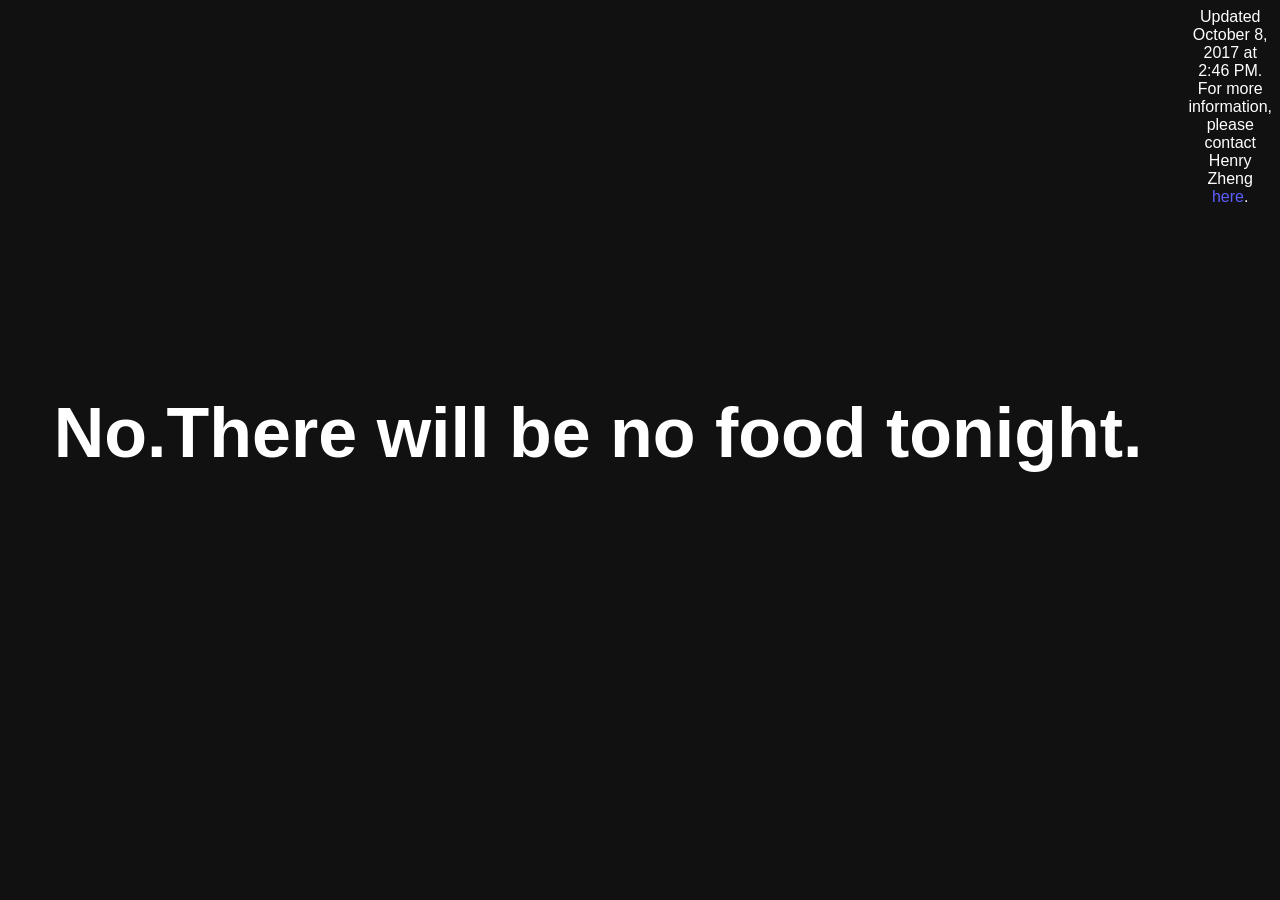
<file: index.html>
<!DOCTYPE html>
<html>
    <head>
        <meta name="viewport" content="width=device-width, initial-scale=1">
        <link rel="stylesheet" type="text/css" href="style.css">
    </head>
    <body>
        <div class="container">
            <div class="main">
                <div class="pulse">No.There will be no food tonight.</div>
                <div class="info" Yay!</div>
            </div>
        </div>
        <div>
            <div class="help">Updated October 8, 2017 at 2:46 PM. For more information, please contact Henry Zheng <a href="http://www.nirchis.com">here</a>.</div>
        </div>
    </body>
</html>
</file>
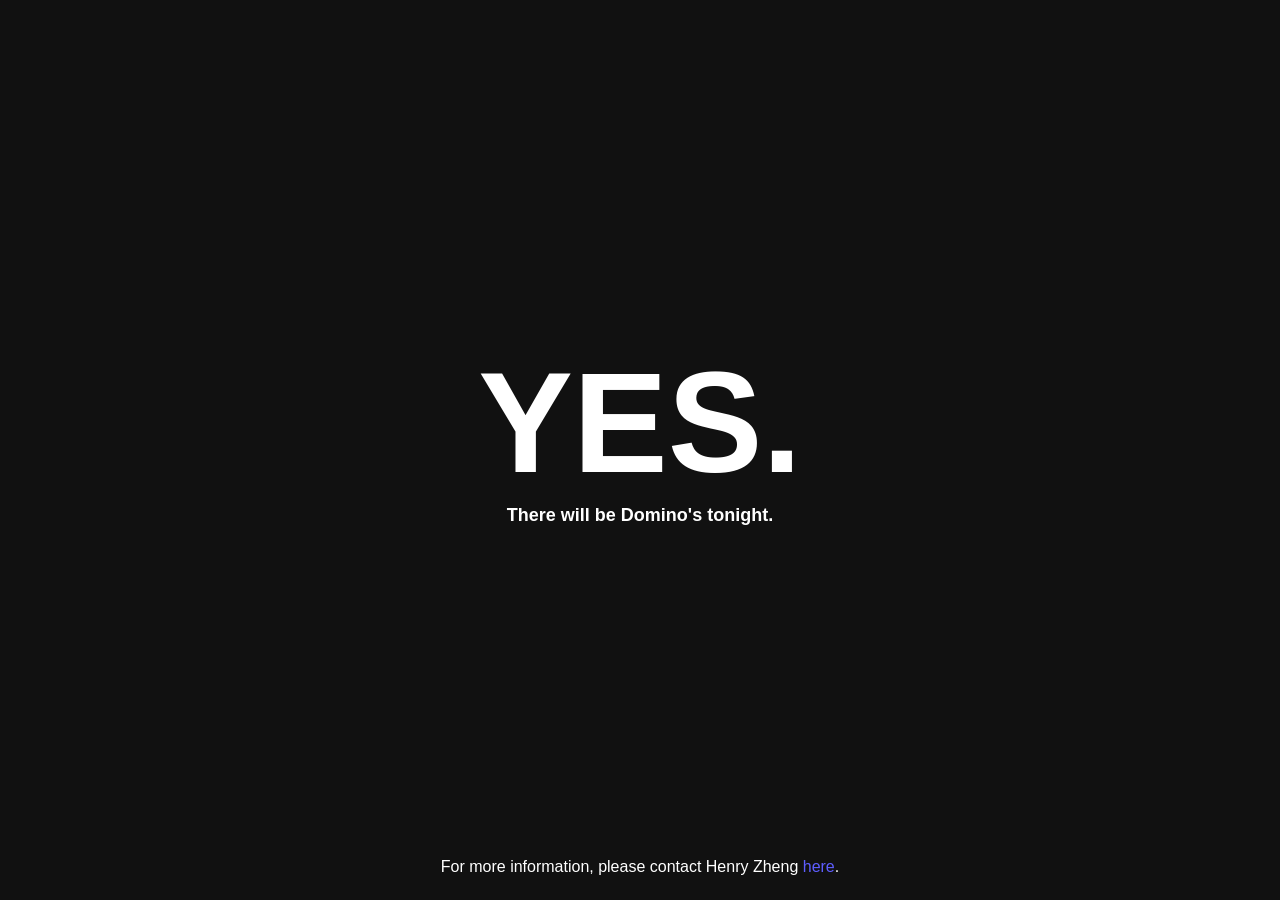
<file: dev/index.html>
<!DOCTYPE html>
<html>
    <head>
        <meta name="viewport" content="width=device-width, initial-scale=1">
        <link rel="stylesheet" type="text/css" href="style.css">
    </head>
    <body>
        <div class="container">
            <div class="main">
                <div class="pulse">YES.</div>
                <div class="info">There will be Domino's tonight.</div>
            </div>
        </div>
        <div>
            <div class="help">For more information, please contact Henry Zheng <a href="http://www.bearcatiphonerepair.com/img/henry.png">here</a>.</div>
        </div>
    </body>
</html>
</file>
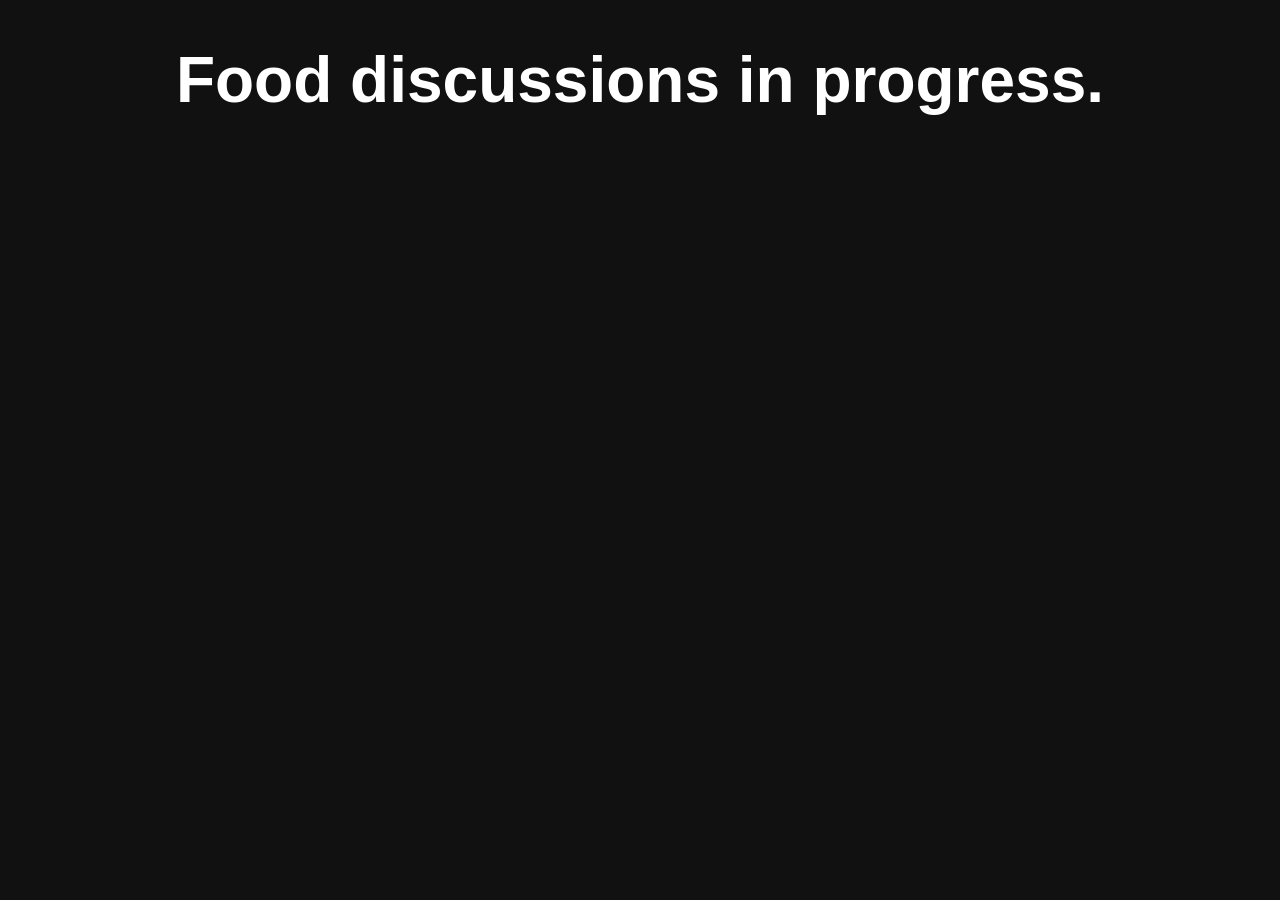
<file: old/index.html>
<!DOCTYPE html>
<html>
    <head>
        <link rel="stylesheet" type="text/css" href="style.css">
    </head>
    <body>
        <!--
            <img src="nick.png" alt="Face of Disgust" width="15%" height="15%">
        -->
        <div>
        <h1>Food discussions in progress.</h1>
        <!-- <p>Actual Cannibal, Shia Labeouf</p> -->
        </div>
        <!--
        <audio autoplay>
            <source src="musicFile.mp3">
        </audio>
        -->
    </body>
</html>
</file>
<file: style.css>
body {
    background: #111;
    color: white;
    font-family: "Open Sans",  sans-serif;
    text-align: center;
}

.container {
    display: table;
    width: 100%;
}

.main {
    font-weight: bold;
    display: table-cell;
    width: 100%;
    height: calc(100vh - 50px);
    vertical-align: middle;
    text-align: center;
}

.pulse {
    font-size: 70px;
/*    animation:blur 5.00s ease-out infinite; */
}

.info {
    font-size: 18px;
}

.help a {
    text-decoration: none;
    color: #5e5eff;
}
/*
 @keyframes blur{
  from{
      text-shadow:0px 0px 10px #fff,
      0px 0px 10px #fff, 
      0px 0px 25px #fff,
      0px 0px 25px #fff,
      0px 0px 25px #fff,
      0px 0px 25px #fff,
      0px 0px 25px #fff,
      0px 0px 25px #fff,
      0px 0px 50px #fff,
      0px 0px 50px #fff,
      0px 0px 50px #7B96B8,
      0px 0px 150px #7B96B8,
      0px 10px 100px #7B96B8,
      0px 10px 100px #7B96B8,
      0px 10px 100px #7B96B8,
      0px 10px 100px #7B96B8,
      0px -10px 100px #7B96B8,
      0px -10px 100px #7B96B8;}
}*/
</file>
<file: dev/style.css>
body {
    background: #111;
    color: white;
    font-family: "Open Sans",  sans-serif;
    text-align: center;
}

.container {
    display: table;
    width: 100%;
}

.main {
    font-weight: bold;
    display: table-cell;
    width: 100%;
    height: calc(100vh - 50px);
    vertical-align: middle;
    text-align: center;
}

.pulse {
    font-size: 142px;
}

.info {
    font-size: 18px;
}

.help a {
    text-decoration: none;
    color: #5e5eff;
}
</file>
<file: old/style.css>
.music {
    position: relative;
    top: 12px;
}

body {
 background: #111;
 color: white;
 font-family: "Open Sans",  sans-serif;
 text-align:center;
/* animation:blur .75s ease-out infinite; */
}
/*
 @keyframes blur{
  from{
      text-shadow:0px 0px 10px #fff,
      0px 0px 10px #fff, 
      0px 0px 25px #fff,
      0px 0px 25px #fff,
      0px 0px 25px #fff,
      0px 0px 25px #fff,
      0px 0px 25px #fff,
      0px 0px 25px #fff,
      0px 0px 50px #fff,
      0px 0px 50px #fff,
      0px 0px 50px #7B96B8,
      0px 0px 150px #7B96B8,
      0px 10px 100px #7B96B8,
      0px 10px 100px #7B96B8,
      0px 10px 100px #7B96B8,
      0px 10px 100px #7B96B8,
      0px -10px 100px #7B96B8,
      0px -10px 100px #7B96B8;}
}*/


div {
    color: white;
    font-weight: bold;
    text-align: center;
    font-family: "Open Sans",  sans-serif;
    font-size: 200%;
    
}
</file>
